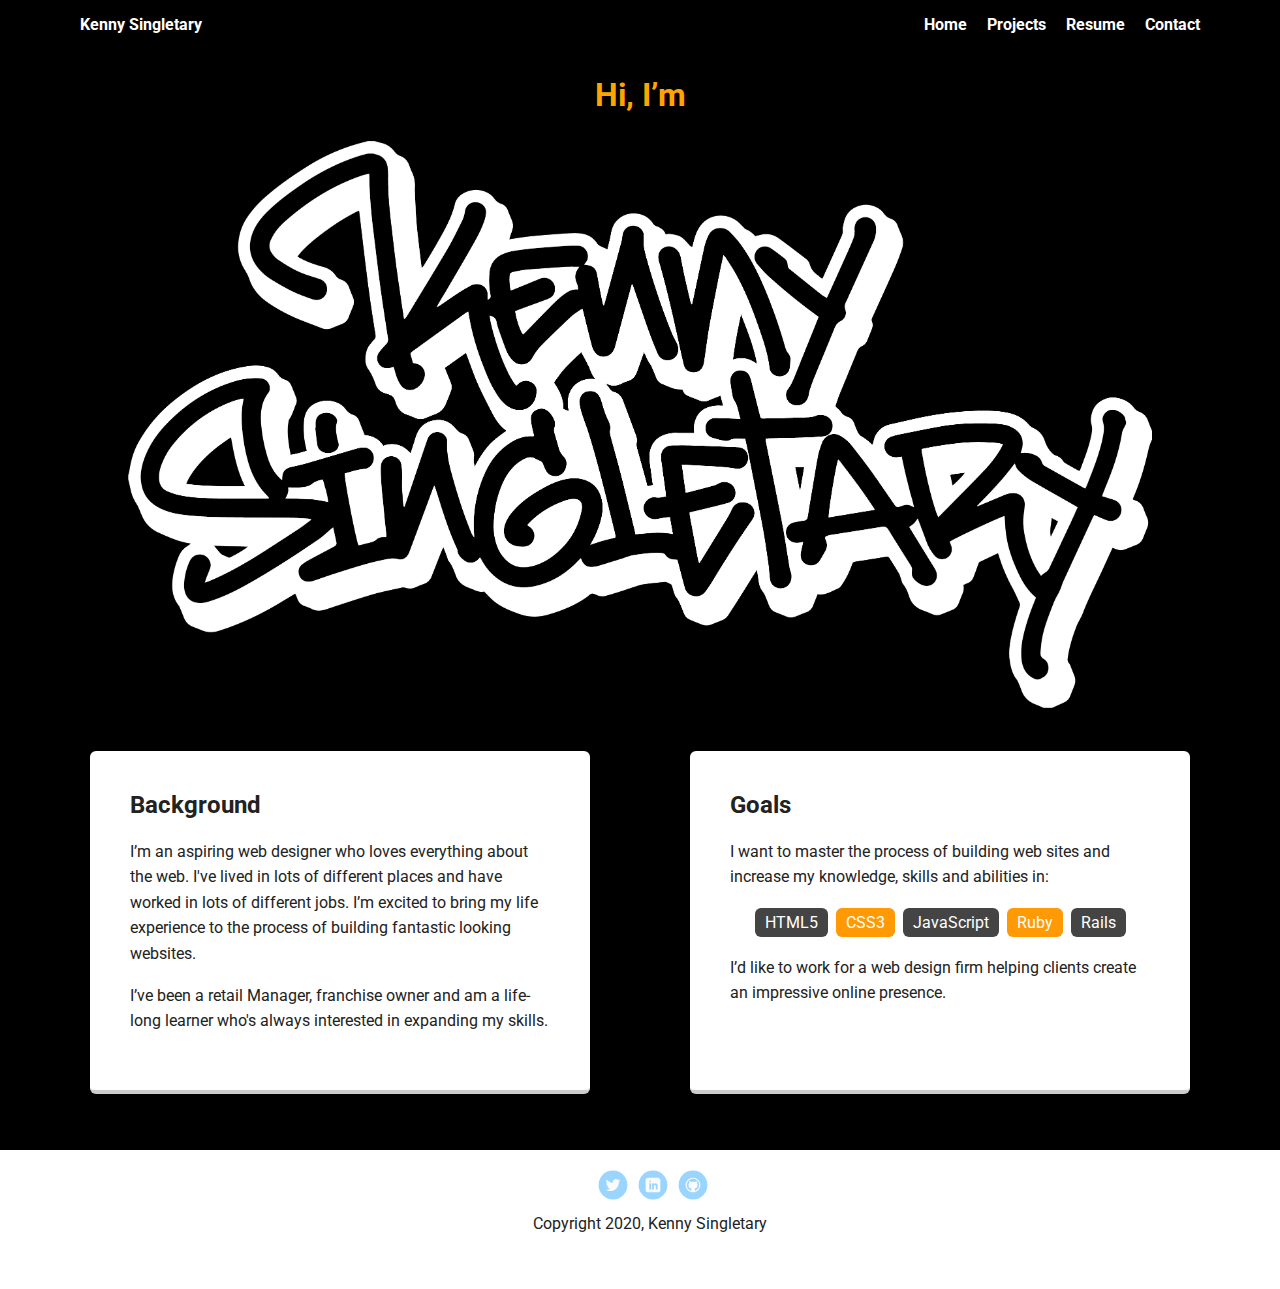
<file: index.html>
<!doctype html>
<html lang="en">

<head>
  <meta charset="utf-8">
  <title>Kenny Singletary's Profile</title>
  <meta name="viewport" content="width=device-width, initial-scale=1.0">
  <link rel="stylesheet" href="CSS/styles.css">
  <link href="https://fonts.googleapis.com/css?family=Muli%7CRoboto:400,300,500,700,900" rel="stylesheet">
</head>

<body>

  <div class="main-nav">
    <ul class="nav">
      <li class="name">Kenny Singletary</li>
      <li><a href="index.html">Home</a></li>
      <li><a href="projects.html">Projects</a></li>
      <li><a href="Resume.html">Resume</a></li>
      <li><a href="contact.html">Contact</a></li>
    </ul>
  </div>

  <header>
    <h1 class="tag name">Hi, I’m</h1>
    <img src="images/kenny.png" alt="name-logo">

  </header>

  <main class="flex">
    <div class="card">
      <h2>Background</h2>
      <p>I’m an aspiring web designer who loves everything about the web. I've lived in lots of different places and have worked in lots of different jobs. I’m excited to bring my life experience to the process of building fantastic looking websites.
      </p>
      <p>I’ve been a retail Manager, franchise owner and am a life-long learner who's always interested in expanding my skills.</p>
    </div>

    <div class="card">
      <h2>Goals</h2>
      <p>I want to master the process of building web sites and increase my knowledge, skills and abilities in:</p>
      <ul class="skills">
        <li>HTML5</li>
        <li>CSS3</li>
        <li>JavaScript</li>
        <li>Ruby</li>
        <li>Rails</li>
      </ul>
      <p>I’d like to work for a web design firm helping clients create an impressive online presence.</p>
    </div>

  </main>
  <footer>
    <ul>
      <li><a href="https://twitter.com/FliiGuyKash" class="social twitter" target="_blank">Twitter</a></li>
      <li><a href="https://www.linkedin.com/in/kenny-singletary-125796201/" class="social linkedin" target="_blank">LinkedIn</a></li>
      <li><a href="https://github.com/KennySingletary" class="social github" target="_blank">Github</a></li>
    </ul>
    <p class="copyright">Copyright 2020, Kenny Singletary</p>
  </footer>
</body>

</html>
</file>
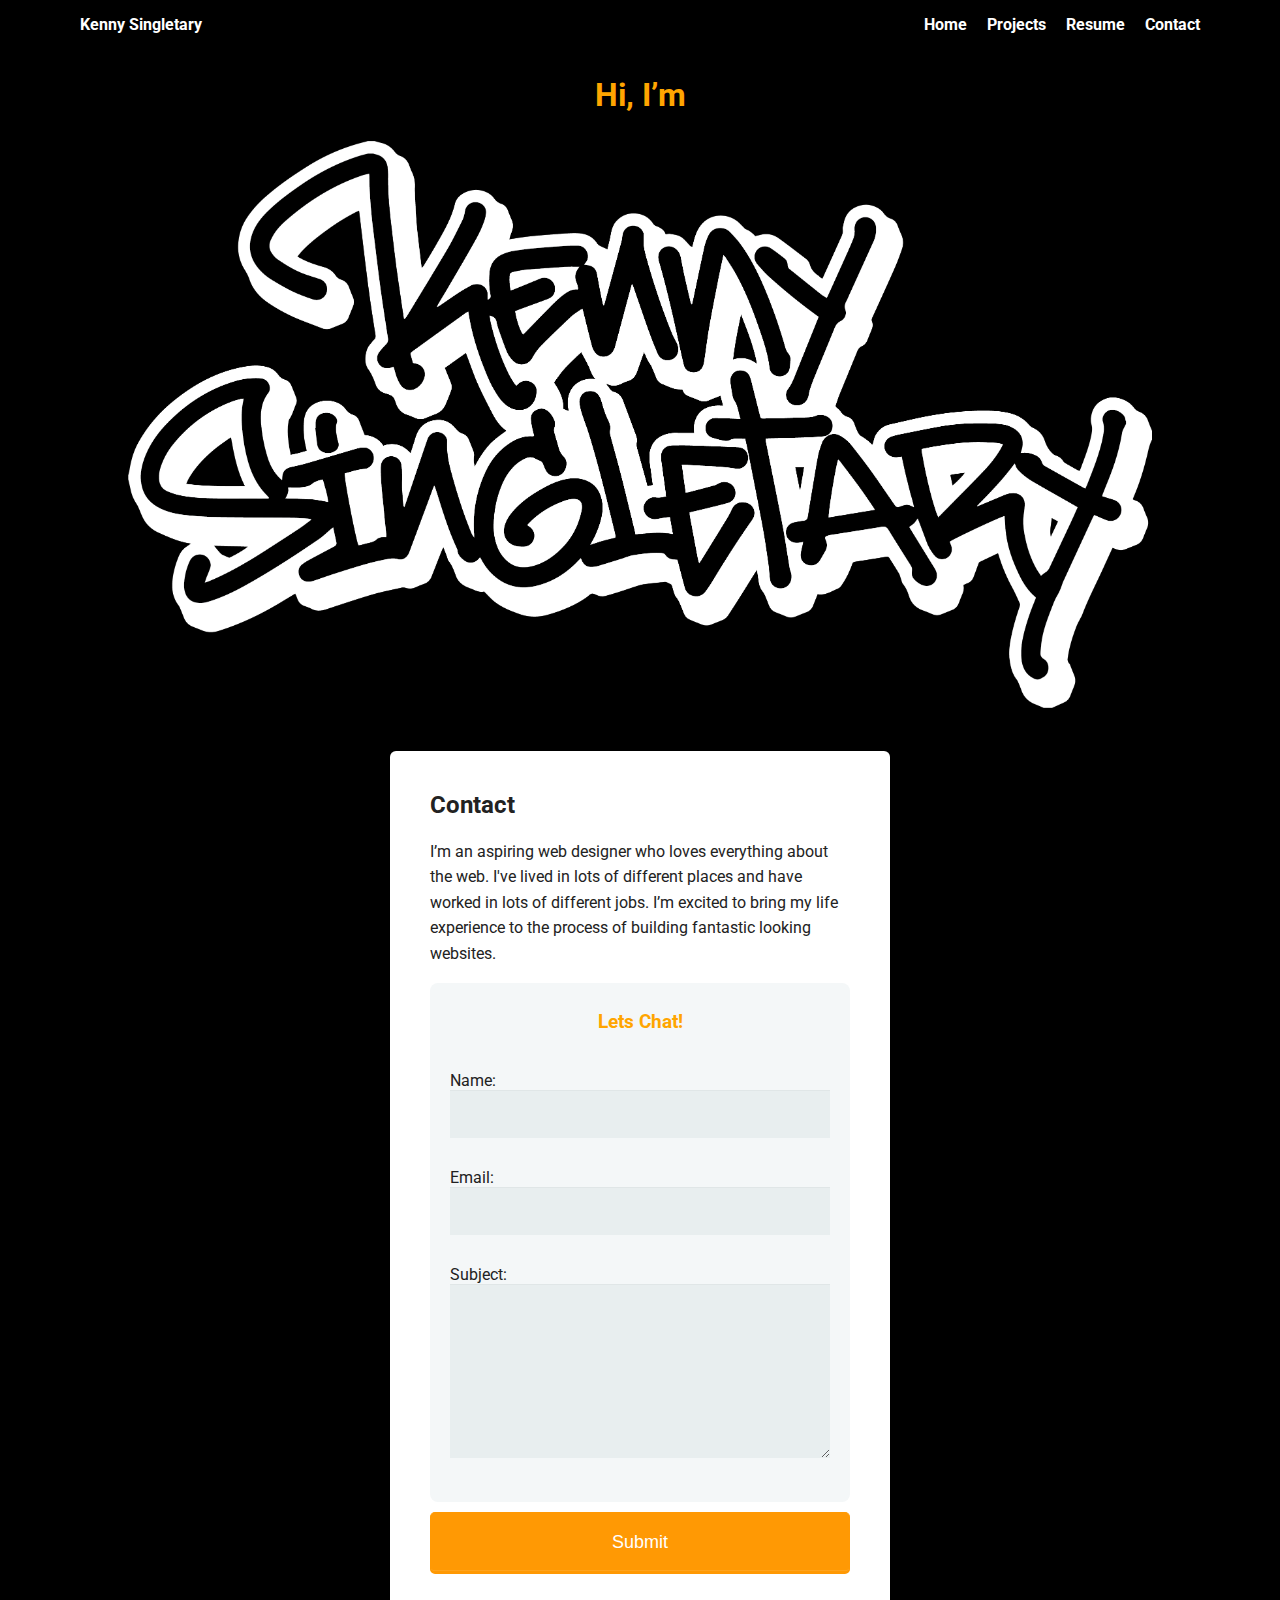
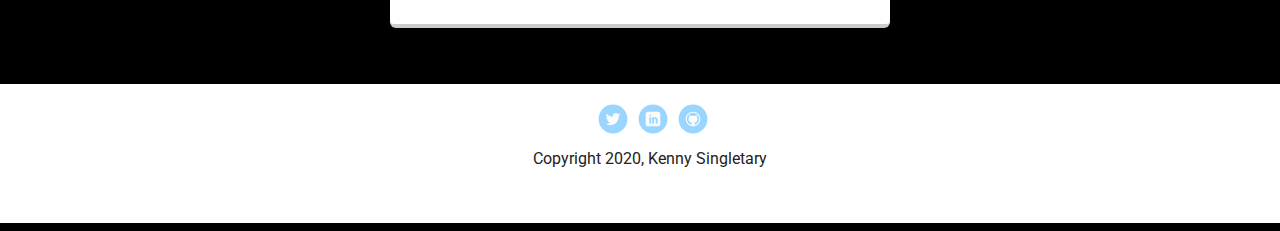
<file: contact.html>
<!doctype html>
<html lang="en">

<head>
  <meta charset="utf-8">
  <title>Kenny Singletary's Profile</title>
  <meta name="viewport" content="width=device-width, initial-scale=1.0">
  <link rel="stylesheet" href="CSS/styles.css">
  <link href="https://fonts.googleapis.com/css?family=Muli%7CRoboto:400,300,500,700,900" rel="stylesheet">
</head>

<body>

  <div class="main-nav">
    <ul class="nav">
      <li class="name">Kenny Singletary</li>
      <li><a href="index.html">Home</a></li>
      <li><a href="projects.html">Projects</a></li>
      <li><a href="Resume.html">Resume</a></li>
      <li><a href="contact.html">Contact</a></li>
    </ul>
  </div>

  <header>
    <h1 class="tag name">Hi, I’m</h1>
    <img src="images/kenny.png" alt="name-logo">
  </header>

  <main class="flex">
    <div class="card">

      <h2>Contact</h2>
      <p>I’m an aspiring web designer who loves everything about the web. I've lived in lots of different places and have worked in lots of different jobs. I’m excited to bring my life experience to the process of building fantastic looking websites.</p>

      <div class="contaner">
        <form class="contact" action="mailto:kennysingletary@me.com" method="post" enctype="multipart/form-data" name="email-form">
          <label class="chat"><h3>Lets Chat!</h3></label><br>

          <label for="user-name">Name:</label><br>
          <input type="text" name="name" id="user-name"><br>

          <label for="user-email">Email:</label><br>
          <input type="text" name="email" id="user-email"><br>

          <label for="contact-form">Subject:</label>

          <textarea name="name" id="contact-form" rows="8" cols="50"></textarea>

        </form>

        <button type="submit" name="submit-btn" id="submit">Submit</button>


      </div>

  </main>
  <footer>
    <ul>
      <li><a href="https://twitter.com/FliiGuyKash" class="social twitter" target="_blank">Twitter</a></li>
      <li><a href="https://www.linkedin.com/in/kenny-singletary-125796201/" class="social linkedin " target="_blank">LinkedIn</a></li>
      <li><a href="https://github.com/KennySingletary" class="social github" target="_blank">Github</a></li>
    </ul>
    <p class="copyright">Copyright 2020, Kenny Singletary</p>
  </footer>
</body>

</html>
</file>
<file: CSS/styles.css>
/* Global Layout Set-up */
* {
  box-sizing: border-box;
}

body {
  margin: 0;
  padding: 0;
  text-align: center;
  font-family: 'Roboto', sans-serif;
  color: #222;
  background: black;
}

/* Link Styles */
.main-nav a{
  text-decoration: none;
  color: #fff;
}


a {
  text-decoration: none;
  color: #ffa500;
}

a:hover {
  color: #999;
}

/* Section Styles */
.main-nav {
  width: 100%;
  background: black;
  min-height: 30px;
  padding: 10px;
  position: fixed;
  text-align: center;
}

.nav {
  display: flex;
  justify-content: space-around;
  font-weight: 700;
  list-style-type: none;
  margin: 0 auto;
  padding: 0;
}

.nav .name {
  display: block;
  margin-right: auto;
  color: white;
}

.nav li {
  padding: 5px 10px 10px 10px;
}

.nav a {
  transition: all .5s;
}

.nav a:hover {
  color: orange;
}

header {
  text-align: center;
  overflow: hidden;
  padding-top: 50px;
}

img[src="images/kenny.png"] {
  width: 80%;
  overflow: hidden;
}

img[alt="prodject-img"] {
  width: 60%;
  border-radius: 50%;
  margin-left: 20%;
}

img[alt="web-dev-gif"]{
  width: 60%;
  border-radius: 0%;
  margin-left: 20%;
}
video[src="images/dev.mp4"]{
  width: 50%;
  border-radius: 0%;
  margin-left: 25%;
}
header {
  line-height: 1.5;
}

header {
  color: orange;
  font-style: marker-felt;
}
}

.tag {
  background-color: #efefef;
  color: black;
  padding: 10px;
  border-radius: 5px;
  display: table;
  margin: 10px auto;
}

.location {
  background-color: #222;
  color: yellow;
}

.card {
  margin: 1em;
  padding: 20px 40px 40px;
  max-width: 500px;
  text-align: left;
  background: #fff;
  border-bottom: 4px solid #ccc;
  border-radius: 6px;
  transition: all .5s;
}


.card:hover {
  border-color: #ffa500;
}

ul.skills {
  padding: 0;
  text-align: center;
}

.skills li {
  border-radius: 6px;
  display: inline-block;
  background: #ff9904;
  color: white;
  padding: 5px 10px;
  margin: 2px;
}

.skills li:nth-child(odd) {
  background: #444;
}

footer {
  width: 100%;
  min-height: 30px;
  background-color: white;
  padding: 20px 0 40px 20px;
}

footer .copyright {
  top: -8px;
  font-size: .75em;
}

footer ul {
  list-style-type: none;
  margin: 0;
  padding: 0;
}

footer ul li {
  display: inline-block;
}

a.social {
  display: inline-block;
  text-indent: -9999px;
  margin-left: 5px;
  width: 30px;
  height: 30px;
  background-size: 30px 30px;
  opacity: .4;
  transition: all .5s;
}

a.twitter {
  background-image: url(../images/twitter.svg);
}

a.linkedin {
  background-image: url(../images/linkedin.svg);
}

a.github {
  background-image: url(../images/github.svg);
}

a.social:hover {
  opacity: 1;
}

.social {
  text-align: center;
}

.clearfix {
  clear: both;
}

form {
  margin: 10px auto;
  padding: 10px 20px;
  background: #f4f7f8;
  border-radius: 8px;
}
.chat{
  color: orange;
  font-weight: bold;
  text-align: center;

}

input[type="text"],
input[type="email"],
textarea,
select {
  background: rgba(255,255,255,0.1);
  border: none;
  font-size: 16px;
  height: auto;
  margin: 0;
  outline: 0;
  padding: 15px;
  width: 100%;
  background-color: #e8eeef;
  color: #8a97a0;
  box-shadow: 0 1px 0 rgba(0,0,0,0.03) inset;
  margin-bottom: 30px;
}

button {
  padding: 19px 39px 18px 39px;
  color: #FFF;
  background-color: #ff9904;
  font-size: 18px;
  text-align: center;
  font-style: normal;
  border-radius: 5px;
  width: 100%;
  border: 1px solid #ff9904;
  border-width: 1px 1px 3px;
  box-shadow: 0 -1px 0 rgba(255, 255, 255, 0.1) inset;
  margin-bottom: 10px;
}

button:hover{
  cursor: pointer;
}



/* Styles for larger screens */
@media screen and (min-width: 720px) {
  .flex {
    display: -ms-flexbox;
    /* TWEENER - IE 10 */
    flex-wrap: wrap;
    display: flex;
    max-width: 1200px;
    -ms-flex-pack: distribute;
    justify-content: space-around;
    margin: 0 auto;
    flex-shrink: .05;
  }

  header {
    min-height: 470px;
  }

  .nav {
    max-width: 1200px;
    padding: 0 30px;
  }

  main {
    padding-top: 20px;
  }

  main p {
    line-height: 1.6em;
  }

  footer {
    font-size: 1.3em;
    max-width: 100%;
    margin: 40px 0 0 0;
  }
  form {
    max-width: 480px;

}



/* flex-wrap: wrap; */
</file>
